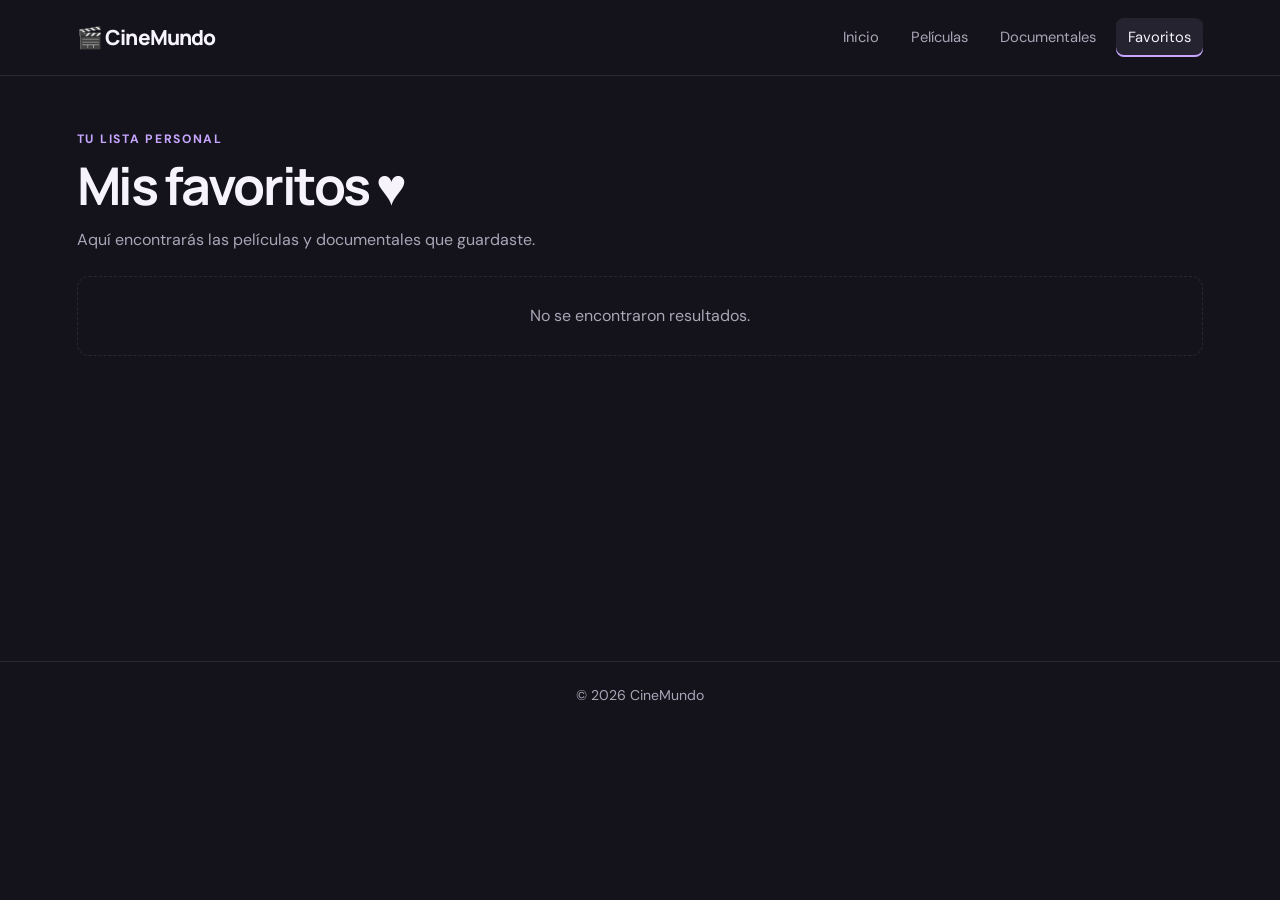
<file: favoritos.html>
<!DOCTYPE html>
<html lang="es">
<head>
    <meta charset="UTF-8">
    <meta name="viewport" content="width=device-width, initial-scale=1.0">
    <meta name="description" content="Revisa las películas y documentales que guardaste en CineMundo.">
    <title>Favoritos | CineMundo</title>
    <link rel="stylesheet" href="css/style.css">
</head>
<body>
    <header class="encabezado">
        <a class="marca" href="index.html" aria-label="CineMundo, inicio">🎬 CineMundo</a>
        <nav aria-label="Navegación principal">
            <a href="index.html">Inicio</a>
            <a href="peliculas.html">Películas</a>
            <a href="documentales.html">Documentales</a>
            <a href="favoritos.html" aria-current="page">Favoritos</a>
        </nav>
    </header>
    <main>
        <p class="sobre-titulo">Tu lista personal</p>
        <h1>Mis favoritos <span aria-hidden="true">♥</span></h1>
        <p class="introduccion">Aquí encontrarás las películas y documentales que guardaste.</p>
        <div id="catalogo" class="catalogo"></div>
    </main>
    <footer><p>© 2026 CineMundo</p></footer>
    <script src="js/app.js"></script>
</body>
</html>
</file>
<file: css/style.css>
@import url('https://fonts.googleapis.com/css2?family=DM+Sans:wght@400;500;600;700&family=Manrope:wght@500;600;700;800&display=swap');

:root {
    color-scheme: dark;
    --fondo: #14131b;
    --superficie: #1d1b27;
    --superficie-clara: #262331;
    --texto: #f6f3fb;
    --texto-suave: #aaa5b7;
    --acento: #c7a6ff;
    --acento-fuerte: #9c72e8;
    --borde: rgba(255, 255, 255, .09);
}

* { box-sizing: border-box; }

body {
    min-height: 100vh;
    margin: 0;
    background: var(--fondo);
    color: var(--texto);
    font-family: 'DM Sans', Arial, sans-serif;
    line-height: 1.6;
}

a { color: inherit; }

.encabezado {
    min-height: 76px;
    padding: 16px max(6vw, calc((100vw - 1200px) / 2));
    display: flex;
    align-items: center;
    justify-content: space-between;
    gap: 20px;
    background: rgba(20, 19, 27, .92);
    border-bottom: 1px solid var(--borde);
}

.marca {
    color: var(--texto);
    font-family: 'Manrope', sans-serif;
    font-size: 1.3rem;
    font-weight: 800;
    letter-spacing: -.04em;
    text-decoration: none;
    white-space: nowrap;
}

nav { display: flex; flex-wrap: wrap; gap: 8px; }

nav a {
    padding: 8px 12px;
    color: var(--texto-suave);
    border-radius: 8px;
    font-size: .92rem;
    text-decoration: none;
    transition: color .2s, background .2s;
}

nav a:hover, nav a[aria-current="page"] { color: var(--texto); background: var(--superficie-clara); }
nav a[aria-current="page"] { box-shadow: inset 0 -2px var(--acento); }

.portada {
    padding: clamp(72px, 10vw, 132px) 24px;
    text-align: center;
    background: radial-gradient(ellipse at 50% 0%, rgba(130, 87, 184, .32), transparent 62%),
                linear-gradient(180deg, #201a2e, var(--fondo));
}

.portada h1, main h1, h2, h3 { font-family: 'Manrope', Arial, sans-serif; }
.portada h1 { max-width: 760px; margin: 8px auto 14px; font-size: clamp(2.5rem, 6vw, 4.5rem); line-height: 1.08; letter-spacing: -.055em; }
.portada > p:not(.sobre-titulo) { max-width: 600px; margin: 0 auto 28px; color: var(--texto-suave); font-size: 1.08rem; }
.sobre-titulo { margin: 0 0 6px; color: var(--acento); font-size: .76rem; font-weight: 700; letter-spacing: .14em; text-transform: uppercase; }

.boton {
    display: inline-flex;
    align-items: center;
    justify-content: center;
    gap: 9px;
    min-height: 44px;
    padding: 11px 18px;
    border: 1px solid transparent;
    border-radius: 9px;
    background: var(--acento-fuerte);
    color: white;
    font: inherit;
    font-weight: 700;
    text-decoration: none;
    cursor: pointer;
    transition: background .2s, transform .2s;
}

.boton:hover, .boton-favorito:hover { background: #8057c0; transform: translateY(-1px); }
.boton:focus-visible, button:focus-visible, a:focus-visible, input:focus-visible, select:focus-visible { outline: 3px solid var(--acento); outline-offset: 3px; }

main { width: min(1200px, 88%); min-height: 65vh; margin: 0 auto; padding: 54px 0 76px; }
main h1 { margin: 0; font-size: clamp(2.2rem, 5vw, 3.25rem); line-height: 1.2; letter-spacing: -.045em; }
.introduccion { margin: 9px 0 24px; color: var(--texto-suave); }
.titulo-seccion { display: flex; align-items: end; justify-content: space-between; gap: 20px; margin-bottom: 24px; }
.titulo-seccion h2, .seccion-sorpresa h2 { margin: 0; font-size: clamp(1.6rem, 3vw, 2rem); letter-spacing: -.04em; }
.enlace-texto { padding-bottom: 5px; color: var(--acento); font-weight: 700; text-decoration: none; }
.enlace-texto:hover { color: white; }

.controles-catalogo { display: flex; flex-wrap: wrap; gap: 12px; margin: 22px 0 28px; }
input, select {
    min-height: 46px;
    padding: 10px 14px;
    border: 1px solid var(--borde);
    border-radius: 9px;
    background: var(--superficie);
    color: var(--texto);
    font: inherit;
}
input { flex: 1 1 260px; }
select { min-width: 205px; }
input::placeholder { color: #858091; }

.catalogo { display: grid; grid-template-columns: repeat(auto-fit, minmax(min(100%, 245px), 1fr)); gap: 22px; }
.tarjeta { overflow: hidden; border: 1px solid var(--borde); border-radius: 13px; background: var(--superficie); transition: transform .2s, border-color .2s; }
.tarjeta:hover { transform: translateY(-4px); border-color: rgba(199, 166, 255, .45); }
.tarjeta img { display: block; width: 100%; height: 230px; object-fit: cover; background: var(--superficie-clara); }
.tarjeta-contenido { padding: 17px; }
.tarjeta h3 { margin: 4px 0 8px; font-size: 1.2rem; line-height: 1.3; }
.tarjeta p:not(.etiqueta) { min-height: 48px; margin: 0 0 16px; color: var(--texto-suave); font-size: .92rem; }
.tarjeta .etiqueta { margin: 0; color: var(--acento); font-size: .72rem; font-weight: 700; letter-spacing: .06em; text-transform: uppercase; }
.boton-favorito { min-height: 40px; padding: 8px 12px; border: 1px solid var(--borde); border-radius: 8px; background: var(--superficie-clara); color: var(--texto); font: inherit; font-size: .87rem; font-weight: 600; cursor: pointer; transition: transform .2s, background .2s; }
.boton-favorito[aria-pressed="true"] { color: #ffd4e1; }
.mensaje-vacio { grid-column: 1 / -1; margin: 0; padding: 26px; border: 1px dashed var(--borde); border-radius: 12px; color: var(--texto-suave); text-align: center; }
.solo-lectores { position: absolute; width: 1px; height: 1px; overflow: hidden; clip: rect(0, 0, 0, 0); white-space: nowrap; clip-path: inset(50%); }

.seccion-sorpresa { display: grid; grid-template-columns: minmax(210px, .8fr) 1.5fr; align-items: center; gap: 28px; margin-top: 78px; padding: clamp(22px, 4vw, 40px); border: 1px solid var(--borde); border-radius: 16px; background: linear-gradient(130deg, #211c2d, #191720); }
.sorpresa-intro > p:not(.sobre-titulo) { margin: 8px 0 16px; color: var(--texto-suave); }
.catalogo-sorpresa { grid-template-columns: minmax(0, 1fr); }
.catalogo-sorpresa:empty { min-height: 180px; border: 1px dashed var(--borde); border-radius: 12px; }
.catalogo-sorpresa .tarjeta { display: grid; grid-template-columns: minmax(110px, 180px) 1fr; }
.catalogo-sorpresa .tarjeta img { height: 100%; min-height: 190px; }

footer { padding: 22px; border-top: 1px solid var(--borde); color: var(--texto-suave); font-size: .88rem; text-align: center; }
footer p { margin: 0; }

@media (max-width: 700px) {
    .encabezado { flex-direction: column; align-items: flex-start; padding: 14px 6%; }
    nav { gap: 2px; }
    nav a { padding: 7px 9px; font-size: .85rem; }
    main { width: 88%; padding-top: 38px; }
    .titulo-seccion { align-items: start; }
    .seccion-sorpresa { grid-template-columns: 1fr; margin-top: 54px; }
}

@media (max-width: 430px) {
    .titulo-seccion { flex-direction: column; }
    .catalogo-sorpresa .tarjeta { grid-template-columns: 1fr; }
    .catalogo-sorpresa .tarjeta img { height: 180px; min-height: auto; }
    select { width: 100%; }
}

@media (prefers-reduced-motion: reduce) {
    *, *::before, *::after { scroll-behavior: auto !important; transition-duration: .01ms !important; }
}
</file>
